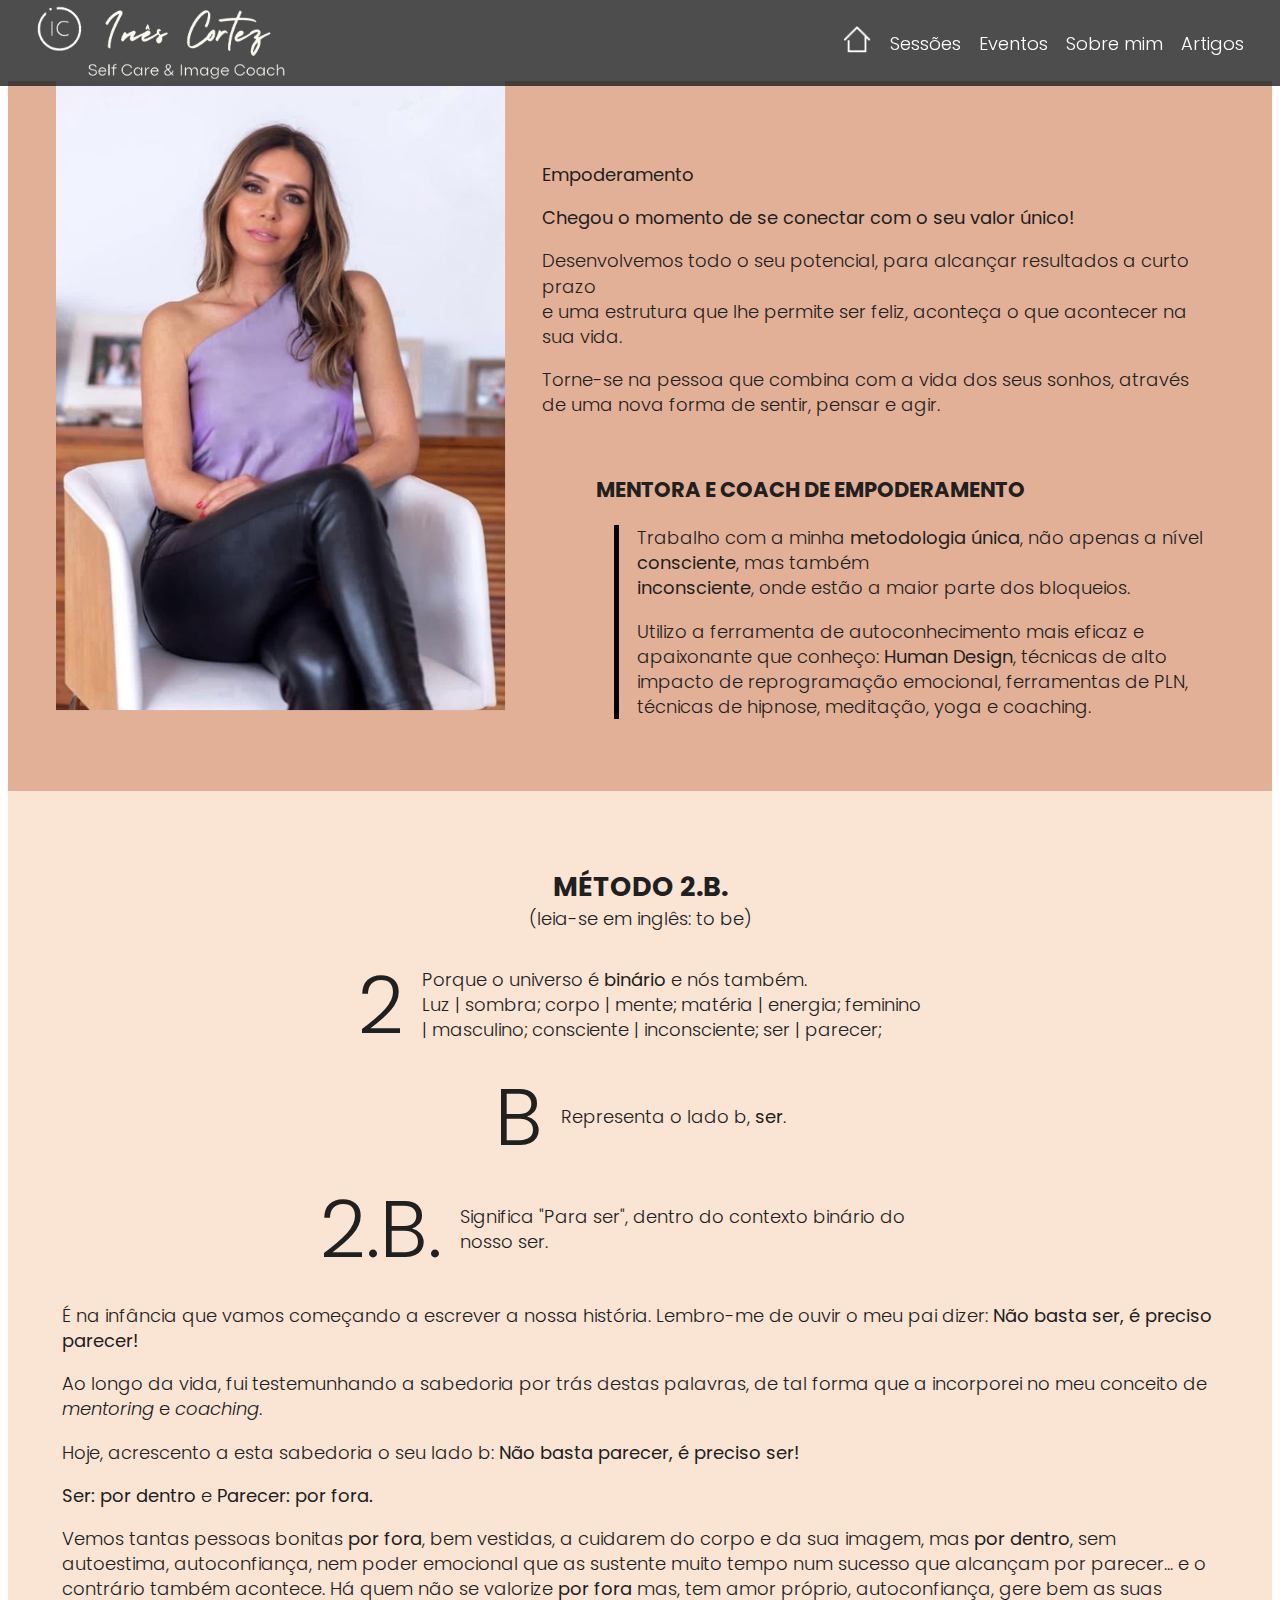
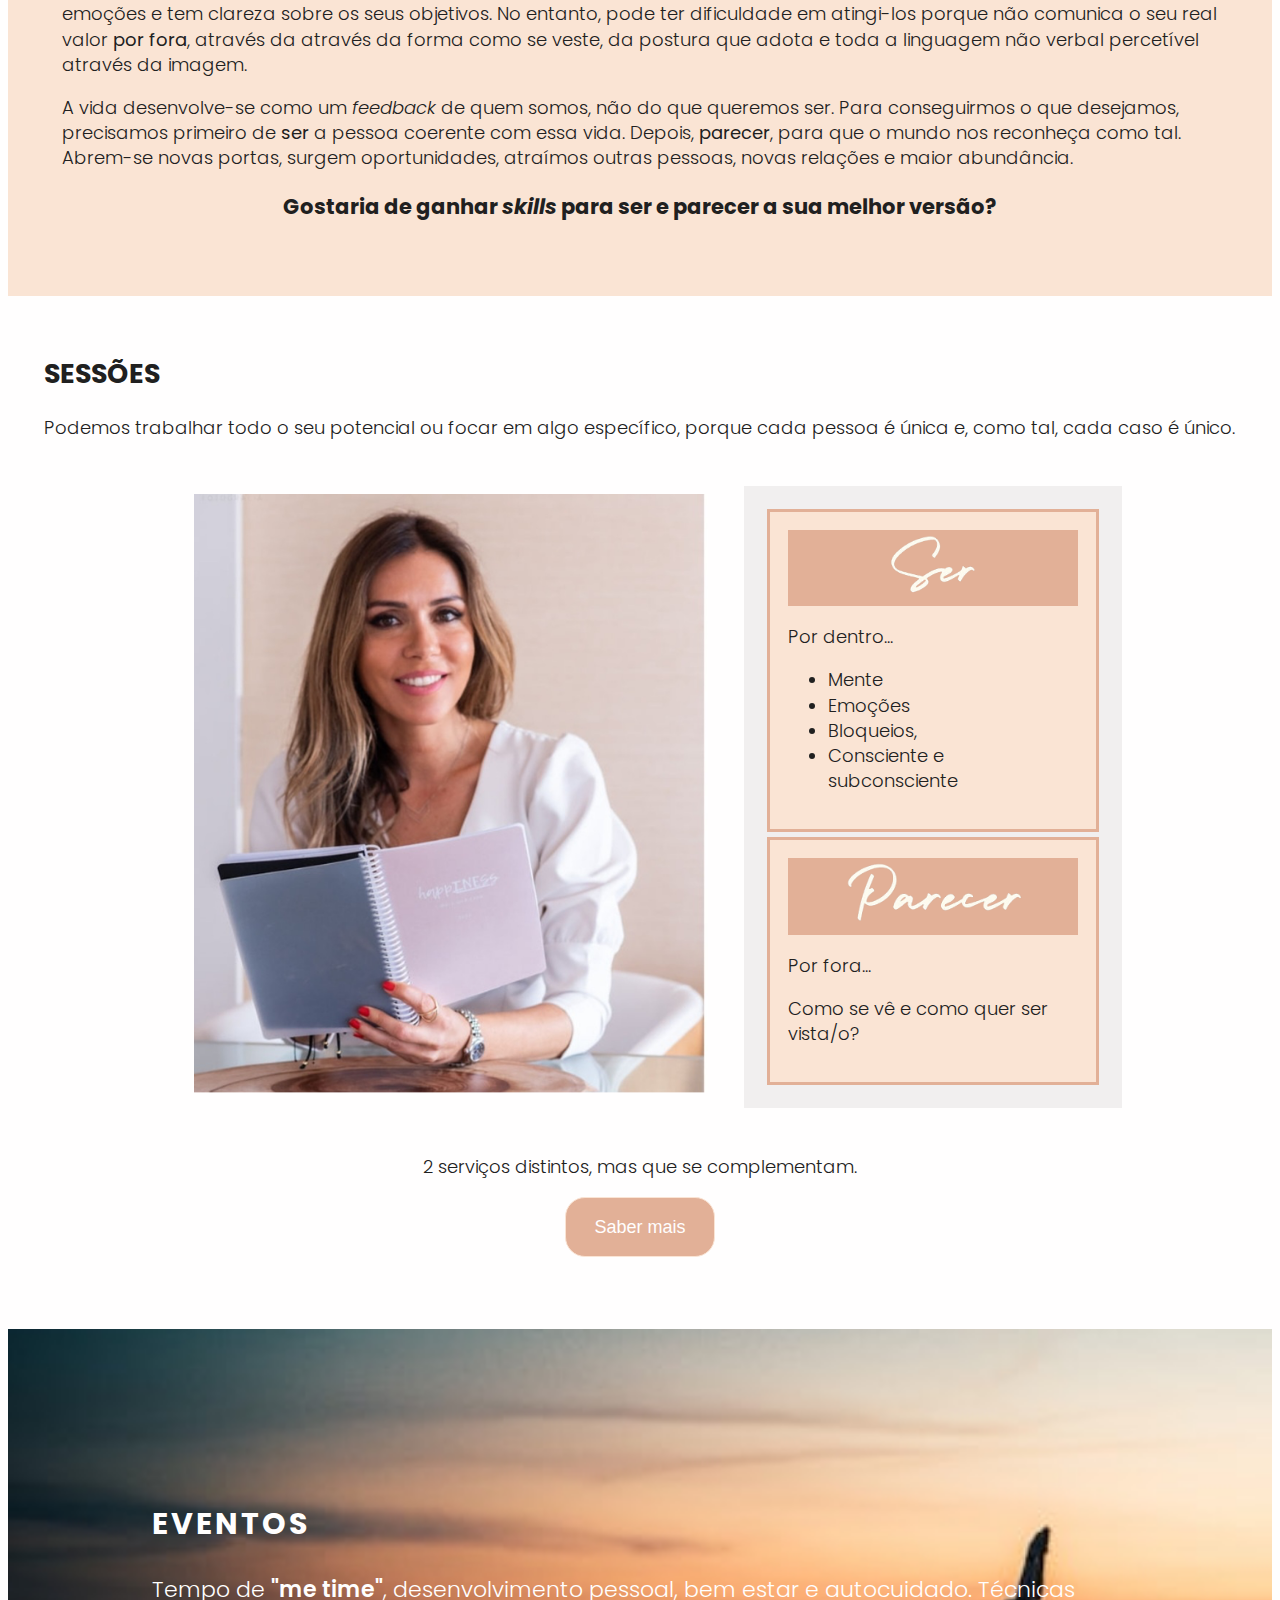
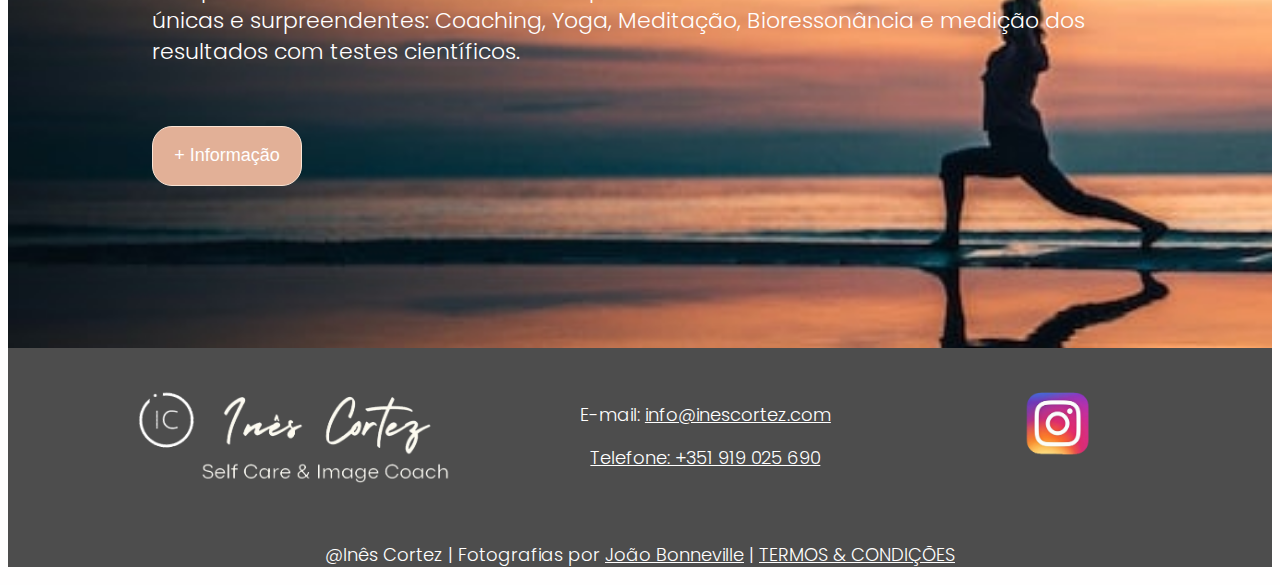
<file: index.html>
<!DOCTYPE html>
<html lang="pt">
<head>
    <meta charset="UTF-8">
    <meta http-equiv="X-UA-Compatible" content="IE=edge">
    <meta name="viewport" content="width=device-width, initial-scale=1.0">
    <title>Ines Cortez</title>
    <link rel="preconnect" href="https://fonts.googleapis.com">
<link rel="preconnect" href="https://fonts.gstatic.com" crossorigin>
<link href="https://fonts.googleapis.com/css2?family=Poppins:wght@100;300;500;700;900&display=swap" rel="stylesheet">
    <link type="text/css" rel="stylesheet" href="./styles.css">
    <link type="image/x-icon" rel="icon" href="./img/favicom.ico">
</head>
<body>
<!-- NAVBAR -->
<header>
    <div class="container-nav">
      <a href="./index.html"><img src="./img/logo.png"></a>
      <nav class="navbar">
        <ul>
            <a href="./index.html"><li><img src="./img/home-icon.png"></li></a>
            <a href="./sessoes.html"><li>Sessões</li></a>
            <a href="./eventos.html"><li>Eventos</li></a>
            <a href="./about.html"><li>Sobre mim</li></a>
            <a href="https://www.simplyflow.pt/author/ines-cortez/" target="_blank"><li class="artigos">Artigos</li></a>
        </ul>
      </nav>
    </div>
</header>
<!-- END NAVBAR-->

<!-- HERO -->
<div class="container-hero">
    <div class="heroimg">
      <img src="./img/homepageines.png">
    </div>
    <div class="textleft">
      <p class="inicio"><strong>Empoderamento</strong></p>
      <p class="inicio"><strong>Chegou o momento de se conectar com o seu valor único!</strong></p>
      <p class="inicio">Desenvolvemos todo o seu potencial, para alcançar resultados a curto prazo<br>e uma estrutura que lhe permite ser feliz, aconteça o que acontecer na sua vida.</p>
      <p class="inicio">Torne-se na pessoa que combina com a vida dos seus sonhos, através de uma nova forma de sentir, pensar e agir.</p>
      <h3 class="question">MENTORA E COACH DE EMPODERAMENTO</h3>
      <div class="resposta">
      <p>Trabalho com a minha <strong>metodologia única</strong>, não apenas a nível <strong>consciente</strong>, mas também<br><strong>inconsciente</strong>, onde estão a maior parte dos bloqueios.</p>
      <p>Utilizo a ferramenta de autoconhecimento mais eficaz e apaixonante que conheço: <strong>Human Design</strong>, técnicas de alto impacto de reprogramação emocional, ferramentas de PLN,<br>técnicas de hipnose, meditação, yoga e coaching.</p>
      </div>  
  </div>
</div>
<!-- END HERO -->

<!-- METODO -->
<div class="metodo">
  <h2>MÉTODO 2.B.</h2>
  <p class="nota">(leia-se em inglês: to be)</p>
  
  <div class="textright">
    <div class="metodo2b">
      <p class="start">2</p>
      <p class="formattext">Porque o universo é <strong>binário</strong> e nós também.<br>Luz | sombra; corpo | mente; matéria | energia; feminino | masculino; consciente | inconsciente; ser | parecer;</p>
    </div>
    <div class="metodo2b">
      <p class="start">B</p>
      <p class="formattext">Representa o lado b, <strong>ser</strong>.</p>
    </div>
    <div class="metodo2b">
      <p class="start">2.B.</p>
      <p class="formattext">Significa "Para ser", dentro do contexto binário do nosso ser.</p>
    </div>
  </div>
  
  <div class="desenvolvimento">
    <p>É na infância que vamos começando a escrever a nossa história. Lembro-me de ouvir o meu pai dizer: <strong>Não basta ser, é preciso parecer!</strong></p>
    <p>Ao longo da vida, fui testemunhando a sabedoria por trás destas palavras, de tal forma que a incorporei no meu conceito de <i>mentoring</i> e <i>coaching</i>.</p>
    <p>Hoje, acrescento a esta sabedoria o seu lado b: <strong>Não basta parecer, é preciso ser!</strong></p>
    <p><strong>Ser: por dentro</strong> e <strong>Parecer: por fora.</strong></p>
    <p>Vemos tantas pessoas bonitas <strong>por fora</strong>, bem vestidas, a cuidarem do corpo e da sua imagem, mas <strong>por dentro</strong>, sem autoestima, autoconfiança, nem poder emocional que as sustente muito tempo num sucesso que alcançam por parecer... e o contrário também acontece. Há quem não se valorize <strong>por fora</strong> mas, tem amor próprio, autoconfiança, gere bem as suas emoções e tem clareza sobre os seus objetivos. No entanto, pode ter dificuldade em atingi-los porque não comunica o seu real valor <strong>por fora</strong>, através da através da forma como se veste, da postura que adota e toda a linguagem não verbal percetível através da imagem.</p>
    <p>A vida desenvolve-se como um <i>feedback</i> de quem somos, não do que queremos ser. Para conseguirmos o que desejamos, precisamos primeiro de <strong>ser</strong> a pessoa coerente com essa vida. Depois, <strong>parecer</strong>, para que o mundo nos reconheça como tal. Abrem-se novas portas, surgem oportunidades, atraímos outras pessoas, novas relações e maior abundância.</p>
  </div>

<h3>Gostaria de ganhar <i>skills</i> para ser e parecer a sua melhor versão?</h3>
</div>
<!-- END METODO-->

<!-- SESSOES-->
<div class="sessoes2">
  <h2>Sessões</h2>
   <p>Podemos trabalhar todo o seu potencial ou focar em algo específico, porque cada pessoa é única e, como tal, cada caso é único.</p>
    <div class="serparecer">
      
      <div>
      <img class="metodoimg" src="./img/metodoimg.png">
      </div>
    
      <div class="backgroundpacks"> 

        <div class="packs">
          <div class="pack-top">
             <img src="./img/serwhite.png">
          </div>
          <p>Por dentro...</p>
          <ul>
              <li>Mente</li>
              <li>Emoções</li>
              <li>Bloqueios,</li>
              <li>Consciente e subconsciente</li>
          </ul>
        </div>
   
        <div class="packs pagsessoes">
          <div class="pack-top">
          <img src="./img/Parecerwhite.png">
          </div>
          <p>Por fora...</p>
          <p>Como se vê e como quer ser vista/o?</p>
        </div>

      </div>
  
    </div>
    <p class="cent">2 serviços distintos, mas que se complementam.</p>
    <p class="cent"><a href="./sessoes.html"><button class="btn">Saber mais</button></a></p>
</div>
<!-- END SESSOES-->

<!-- EVENTOS-->
<div class="eventos">
  <h3>Eventos</h3>
      <p>Tempo de <span>"me time"</span>, desenvolvimento pessoal, bem estar e autocuidado. Técnicas únicas e surpreendentes: Coaching, Yoga, Meditação, Bioressonância e medição dos resultados com testes científicos.</p>
      <a href="./eventos.html"><button class="btn">+ Informação</button></a>
</div>

<!-- END SERVIÇOSN-->


<!-- CONTACTOS -->
<div class="footer" id="contactos">
   <!--<div class="contacts">
    <h2>Contactos</h2>
    <p>Invista em si, merece viver o seu máximo potencial</p>
  </div> -->
  <div class="contactdetails">
  <img src="./img/logo.png">
  <div class="mail">
  <p>E-mail: <a href="mailto:info@inescortez.com">info@inescortez.com</a></p>
  <p><a href="tel:00351919025690">Telefone: +351 919 025 690</a></p>
  </div>
  <div  class="instalogo">
    <a href="https://www.instagram.com/cortez_ines/" target="_blank"><img src="./img/instagram-icon copy.png"></a>
  </div>
</div>
  <div class="credits">
      <p>@Inês Cortez | Fotografias por <a href="https://www.jbc.pt/" target="_blank">João Bonneville</a>  | <a href="./tandc.html">TERMOS & CONDIÇÕES</a></p>
  </div>
</div>
<!-- END CONTACTOS-->
<script type="text/javascript" src="./main.js"></script>

</body>
</html>
</file>
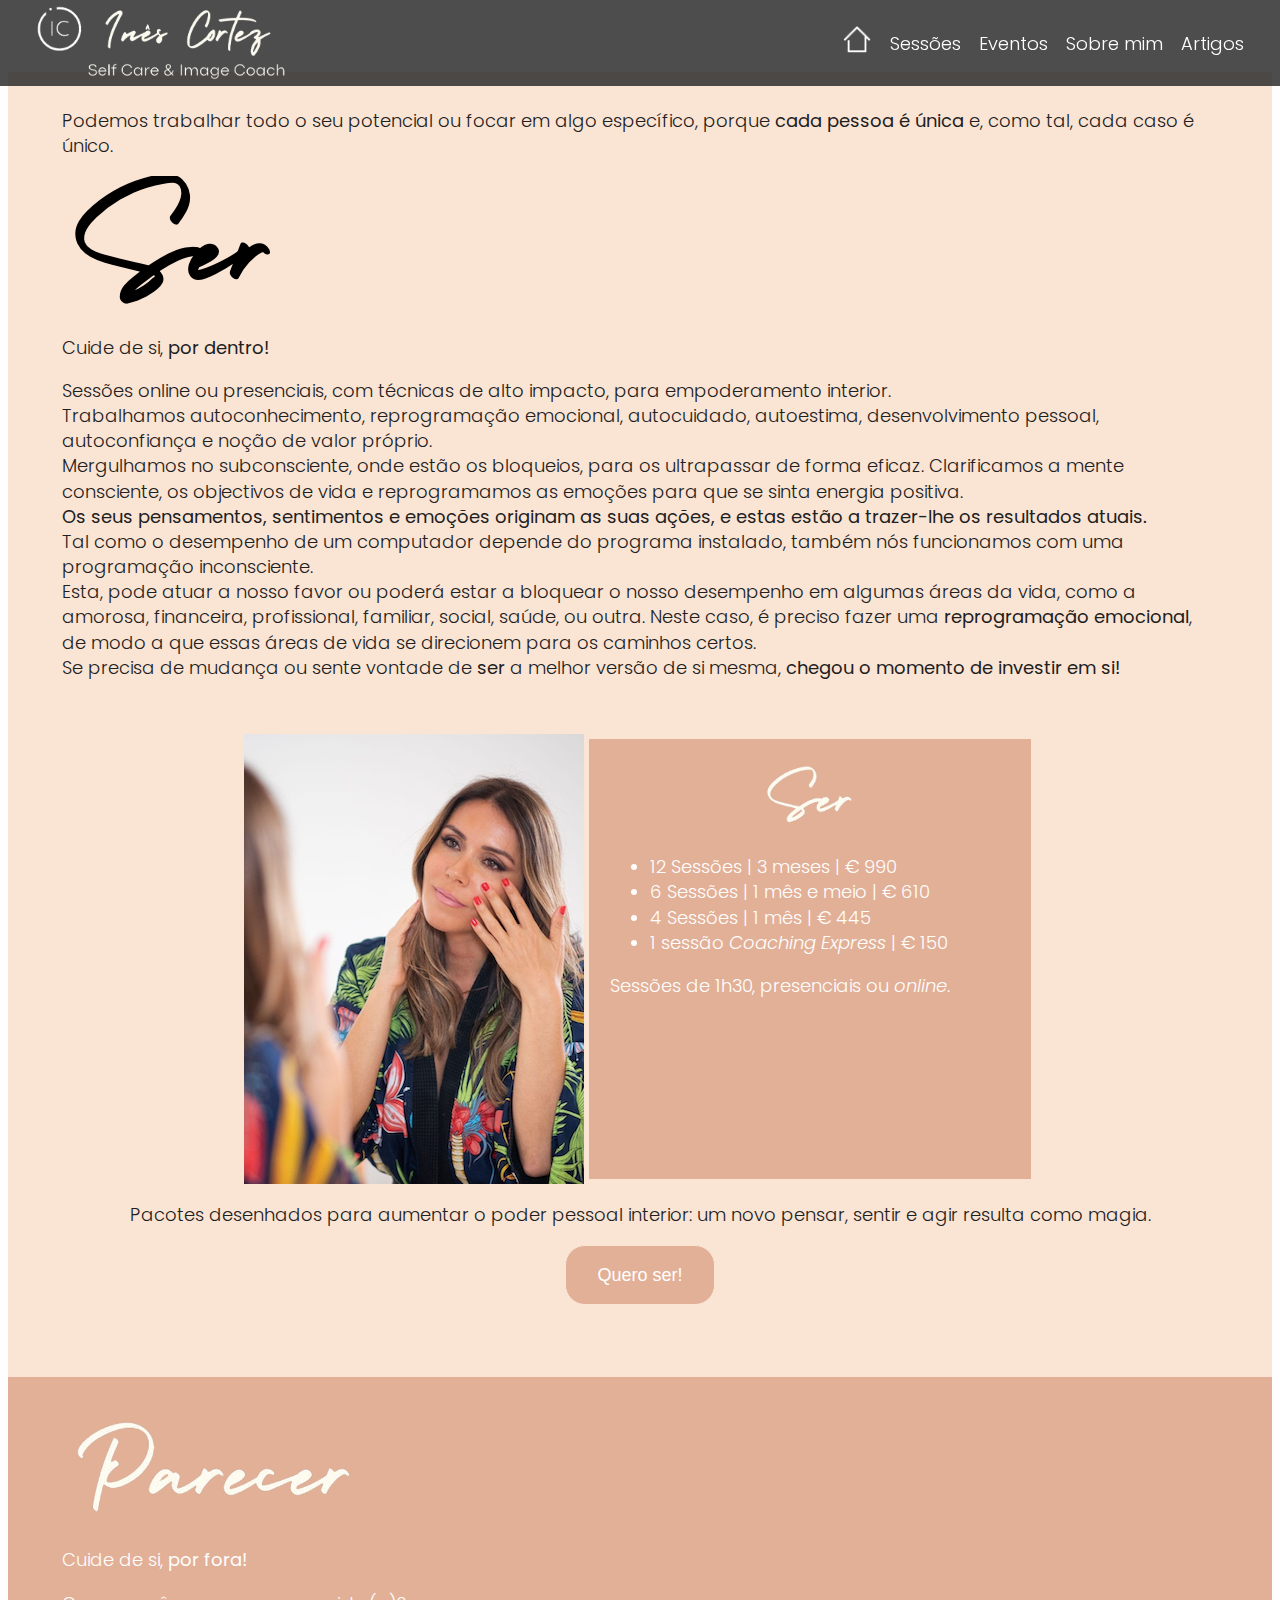
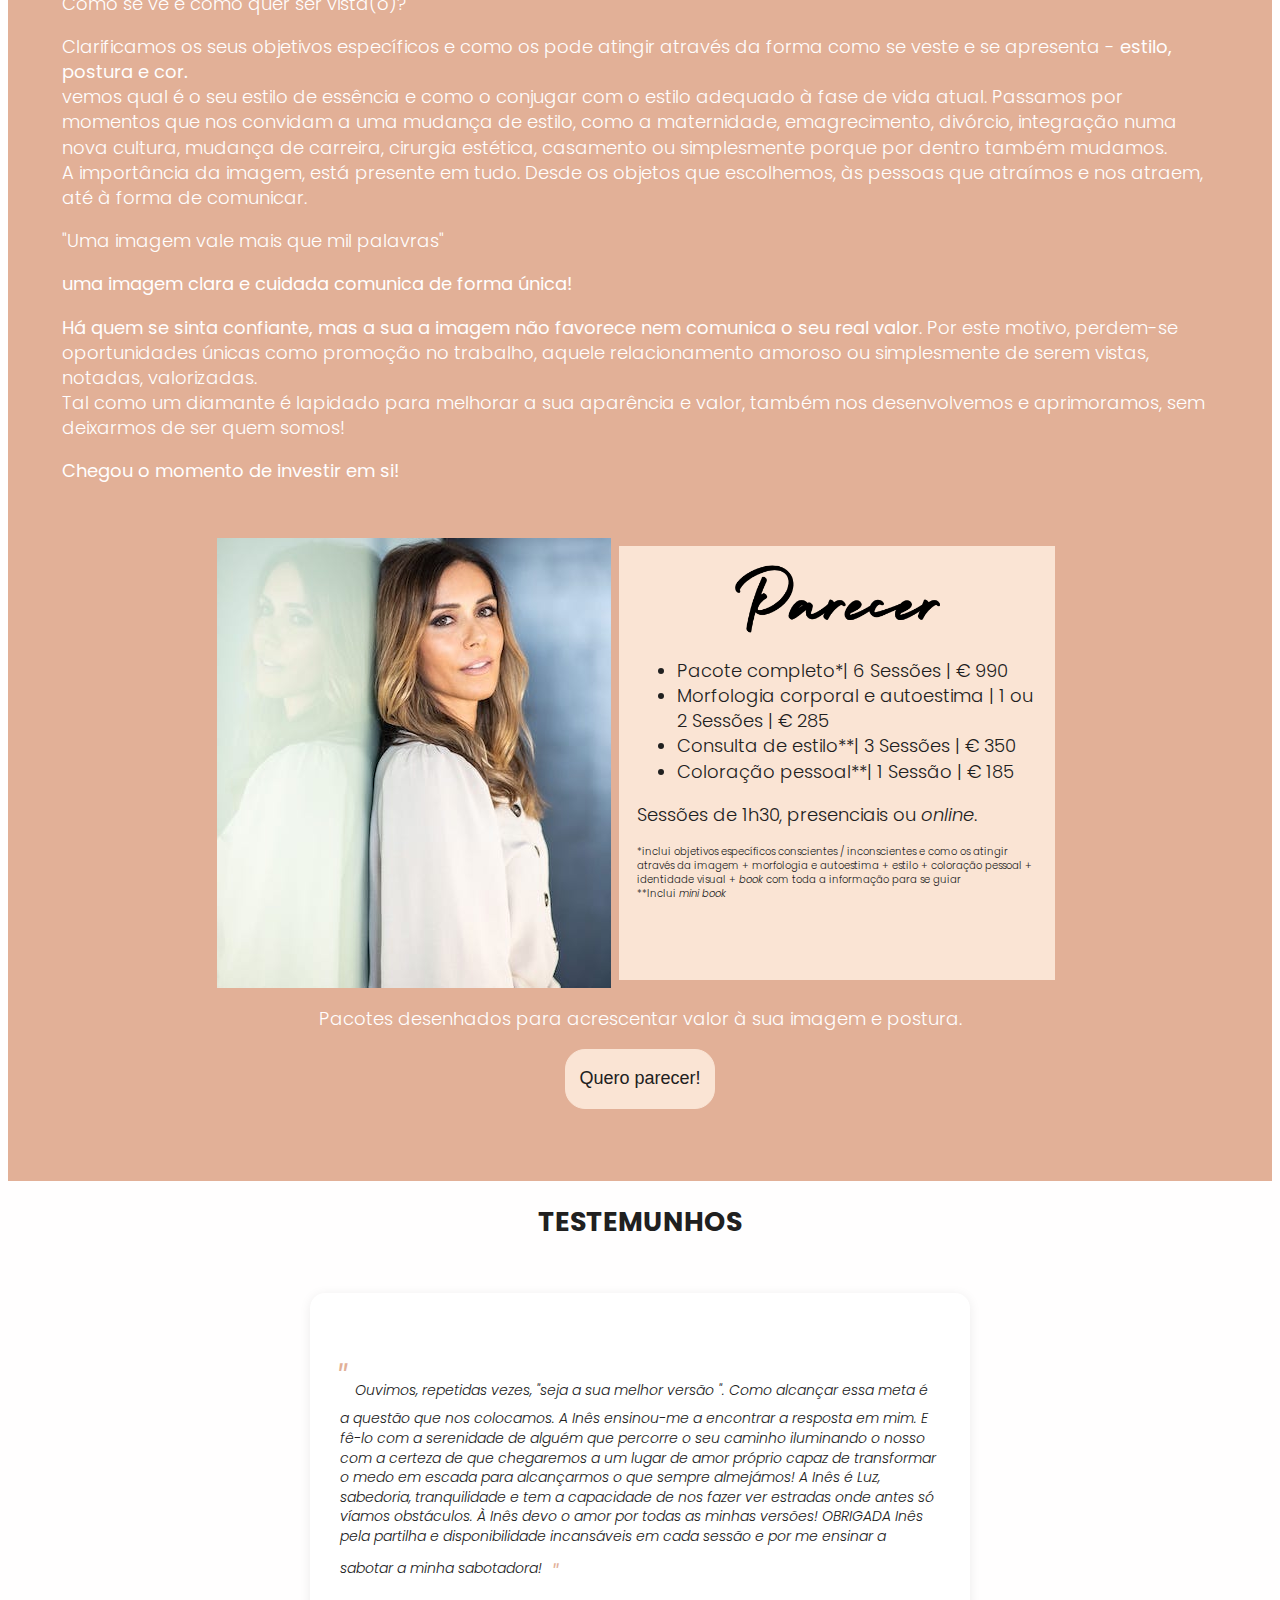
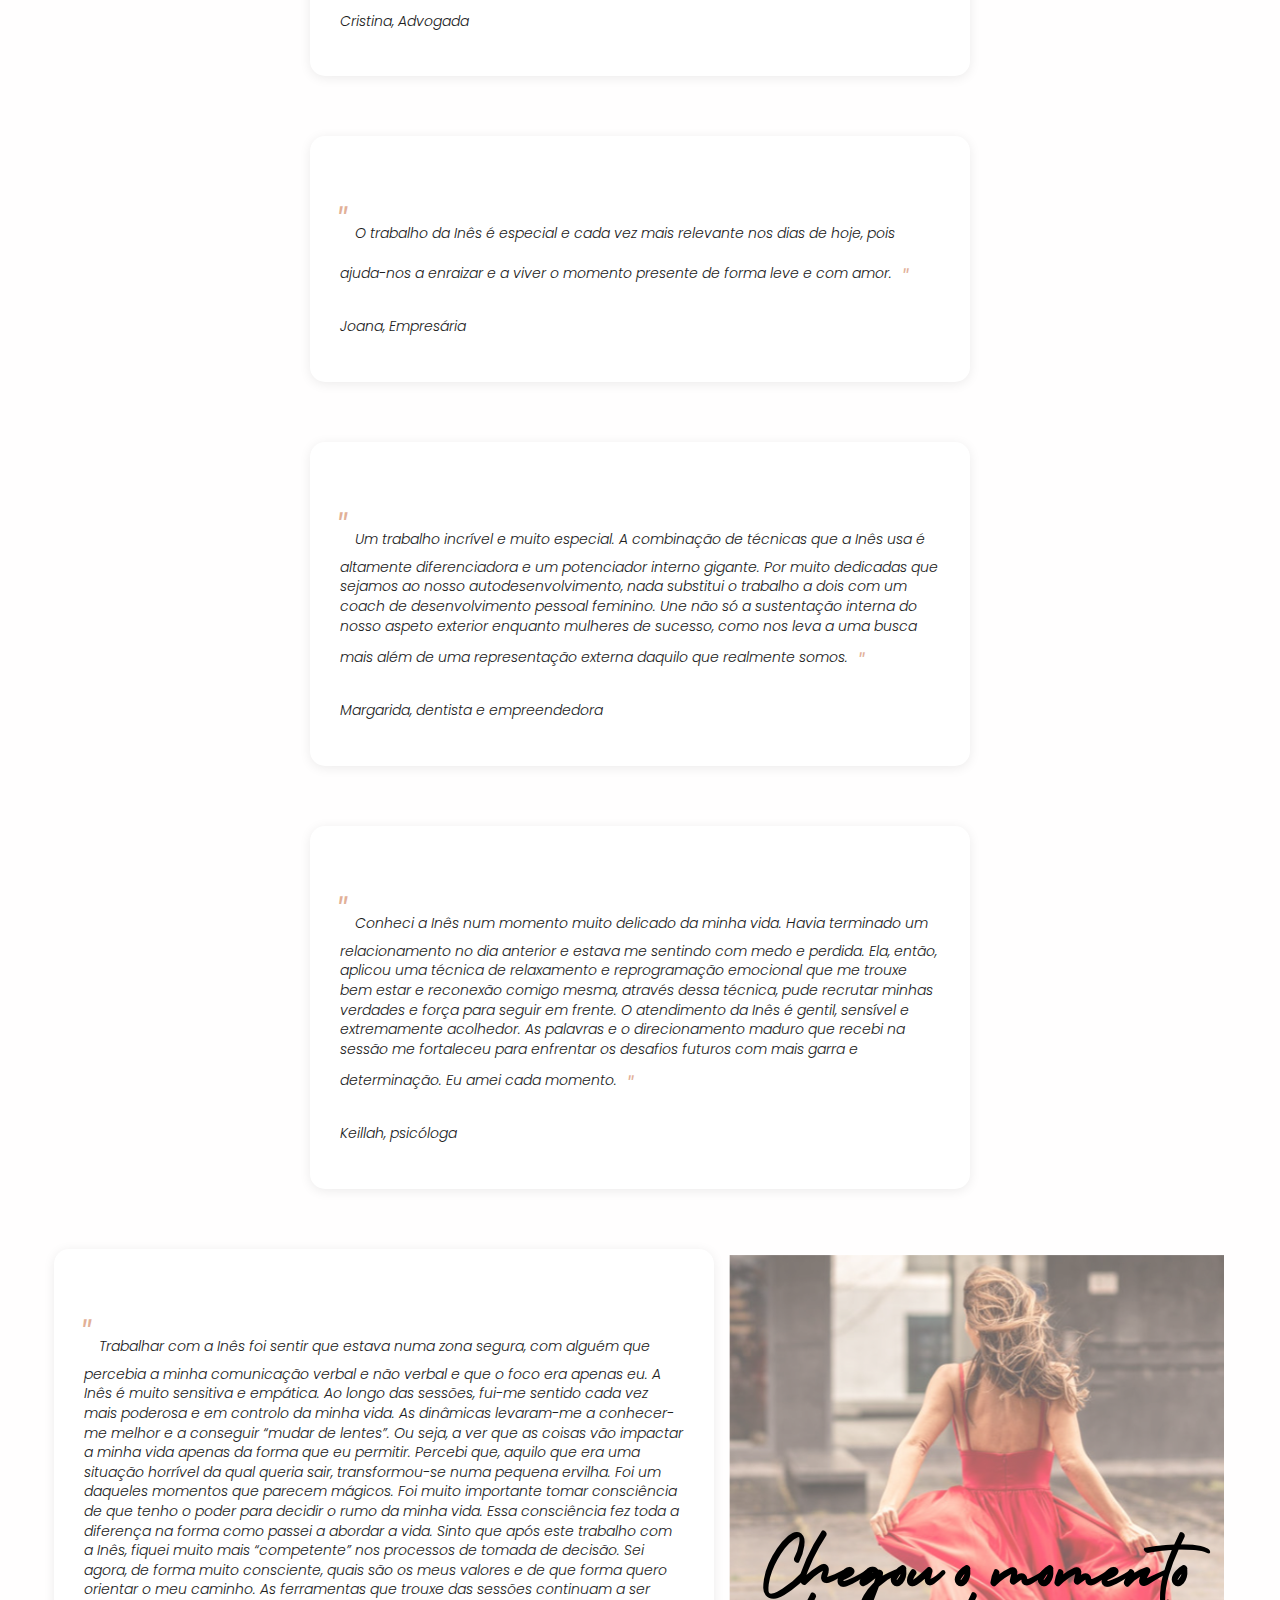
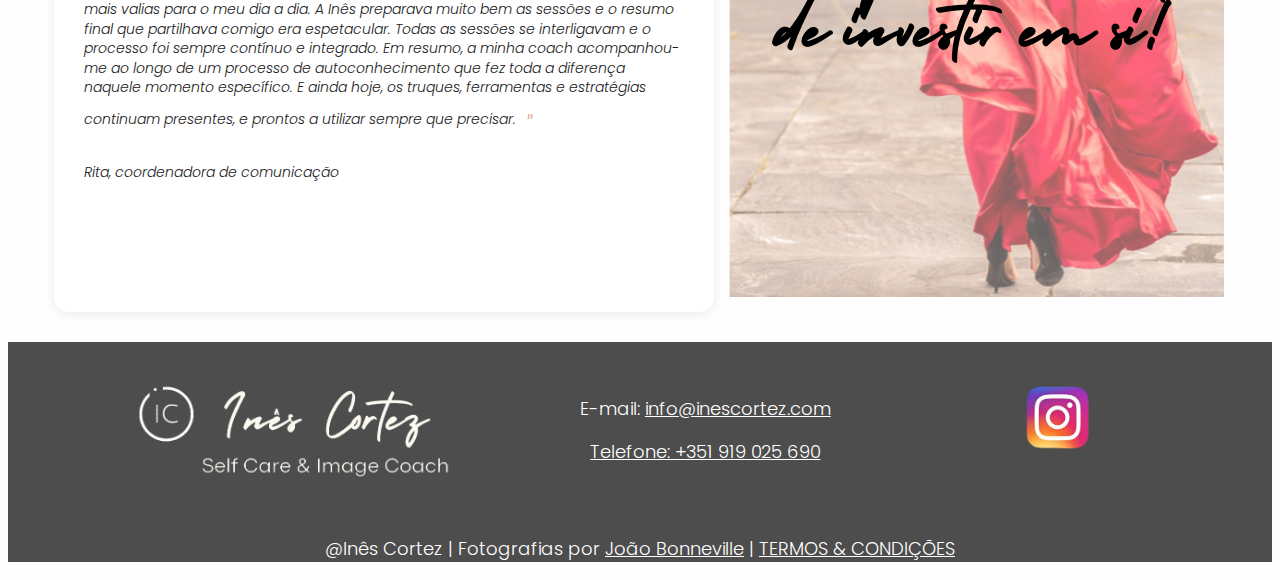
<file: sessoes.html>
<!DOCTYPE html>
<html lang="pt">
    <head>
        <meta charset="UTF-8">
        <meta http-equiv="X-UA-Compatible" content="IE=edge">
        <meta name="viewport" content="width=device-width, initial-scale=1.0">
        <title>Ines Cortez</title>
        <link rel="preconnect" href="https://fonts.googleapis.com">
    <link rel="preconnect" href="https://fonts.gstatic.com" crossorigin>
    <link href="https://fonts.googleapis.com/css2?family=Poppins:wght@100;300;500;700;900&display=swap" rel="stylesheet">
        <link type="text/css" rel="stylesheet" href="./styles.css">
        <link type="image/x-icon" rel="icon" href="./img/favicom.ico">
    </head>
<body>
<!-- NAVBAR -->
<header>
    <div class="container-nav">
        <a href="./index.html"><img src="./img/logo.png"></a>
        <nav class="navbar">
          <ul>
              <a href="./index.html"><li><img src="./img/home-icon.png"></li></a>
              <a href="./sessoes.html"><li>Sessões</li></a>
              <a href="./eventos.html"><li>Eventos</li></a>
              <a href="./about.html"><li>Sobre mim</li></a>
              <a href="https://www.simplyflow.pt/author/ines-cortez/" target="_blank"><li class="artigos">Artigos</li></a>
          </ul>
        </nav>
      </div>
</header>
<!-- END NAVBAR-->

<!-- SESSOES -->
<div class="sessoes">
    
    <div class="servicos1">
        <p>Podemos trabalhar todo o seu potencial ou focar em algo específico, porque <strong>cada pessoa é única</strong> e, como tal, cada caso é único.</p>
        <img src="./img/ser.png">
        <p>Cuide de si, <strong>por dentro!</strong></p>
        <p>Sessões online ou presenciais, com técnicas de alto impacto, para empoderamento interior.<br>
        Trabalhamos autoconhecimento, reprogramação emocional, autocuidado, autoestima, desenvolvimento pessoal, autoconfiança e noção de valor próprio.<br>
        Mergulhamos no subconsciente, onde estão os bloqueios, para os ultrapassar de forma eficaz. Clarificamos a mente consciente, os objectivos de vida e reprogramamos as emoções para que se sinta energia positiva.<br>
        <strong>Os seus pensamentos, sentimentos e emoções originam as suas ações, e estas estão a trazer-lhe os resultados atuais.</strong><br>
        Tal como o desempenho de um computador depende do programa instalado, também nós funcionamos com uma programação inconsciente.<br>
        Esta, pode atuar a nosso favor ou poderá estar a bloquear o nosso desempenho em algumas áreas da vida, como a amorosa, financeira, profissional, familiar, social, saúde, ou outra.
        Neste caso, é preciso fazer uma <strong>reprogramação emocional</strong>, de modo a que essas áreas de vida se direcionem para os caminhos certos.<br>
        Se precisa de mudança ou sente vontade de <strong>ser</strong> a melhor versão de si mesma, <strong>chegou o momento de investir em si!</strong></p>
      <div class="sereparecer">
        <img class="imgsessoes" src="./img/CropedPorDentro.png">
        <div class="packs inverso1">
          <div class="pack-top">
          <img src="./img/serwhite.png">
          </div>
          <ul>
          <li>12 Sessões | 3 meses | &#8364 990</li>
          <li> 6 Sessões | 1 mês e meio | &#8364 610</li>
          <li> 4 Sessões | 1 mês | &#8364 445</li>
          <li> 1 sessão <i>Coaching Express</i> | &#8364 150</li>
          </ul>
          <p>Sessões de 1h30, presenciais ou <i>online</i>.</p>
        </div>
      </div>
      <p class="cent">Pacotes desenhados para aumentar o poder pessoal interior: um novo pensar, sentir e agir resulta como magia.</p>
      <p class="cent"><a href="https://docs.google.com/forms/d/e/1FAIpQLSdaCbz8O3d6olaqrdlyPHbFYN--wUxsPe8CvMAfL2ZztLkAQw/viewform" target="_blank"><button class="btn">Quero ser!</button></a></p>
    </div>
    
    <div class="servicos2">
      <div class="textoparecer">
        <img src="./img/Parecerwhite.png">
        <p>Cuide de si, <strong>por fora!</strong></p>
        <p>Como se vê e como quer ser vista(o)?</p>
        <p>Clarificamos os seus objetivos específicos e como os pode atingir através da forma como se veste e se apresenta - <strong>estilo, postura e cor.</strong><br>
        vemos qual é o seu estilo de essência e como o conjugar com o estilo adequado à fase de vida atual. Passamos por momentos que nos convidam a uma mudança de estilo, como a maternidade, emagrecimento, divórcio, integração numa nova cultura, mudança de carreira, cirurgia estética, casamento ou simplesmente porque por dentro também mudamos.<br>
        A importância da imagem, está presente em tudo. Desde os objetos que escolhemos, às pessoas que atraímos e nos atraem, até à forma de comunicar.</p>
        <p>"Uma imagem vale mais que mil palavras"</p>
        <p><strong>uma imagem clara e cuidada comunica de forma única!</strong></p>
        <p><strong>Há quem se sinta confiante, mas a sua a imagem não favorece nem comunica o seu real valor</strong>. Por este motivo, perdem-se oportunidades únicas como promoção no trabalho, aquele relacionamento amoroso ou simplesmente de serem vistas, notadas, valorizadas.<br>
        Tal como um diamante é lapidado para melhorar a sua aparência e valor, também nos desenvolvemos e aprimoramos, sem deixarmos de ser quem somos!</p>
        <p><strong>Chegou o momento de investir em si!</strong></p>
      </div>
      <div class="sereparecer">
        <img class="imgsessoes" src="./img/Porforaboa.jpeg">
        <div class="packs inverso2">
            <div class="pack-top oposite2">
             <img src="./img/Parecer.png">
            </div>
         <div class="preco">
            <ul>
              <li>Pacote completo*| 6 Sessões | &#8364 990</li>
              <li>Morfologia corporal e autoestima |  1 ou 2 Sessões | &#8364 285</li>
              <li>Consulta de estilo**| 3 Sessões | &#8364 350</li>
              <li>Coloração pessoal**| 1 Sessão | &#8364 185</li>
            </ul>
            <p class="tempo">Sessões de 1h30, presenciais ou <i>online</i>.</p>
            <p class="pacotecompleto">*inclui objetivos específicos conscientes / inconscientes e como os atingir através da imagem + morfologia e autoestima + estilo + coloração pessoal + identidade visual + <i>book</i> com toda a informação para se guiar<br>**Inclui <i>mini book</i></p>
         </div>
        </div>
      </div>
      <p class="cent">Pacotes desenhados para acrescentar valor à sua imagem e postura.</p>
      <p class="cent"><a href="https://docs.google.com/forms/d/e/1FAIpQLSdaCbz8O3d6olaqrdlyPHbFYN--wUxsPe8CvMAfL2ZztLkAQw/viewform" target="_blank"><button class="btn otherbtn">Quero parecer!</button></a></p>
    </div>

</div> 

<!-- TESTEMUNHOS-->

<section class="testemunhosessoes">
    <div class="section-title">
      <h2>TESTEMUNHOS</h2>
    </div>

  <div class="wrapper">
               
          <div class="slide">
              <p>
                <i class="quote-icon-left">"</i>
                Ouvimos, repetidas vezes, "seja a sua melhor versão ". Como alcançar essa meta é a questão que nos colocamos. A Inês ensinou-me a encontrar a resposta em mim. E fê-lo com a serenidade de alguém que percorre o seu caminho iluminando o nosso com a certeza de que chegaremos a um lugar de amor próprio capaz de transformar o medo em escada para alcançarmos o que sempre almejámos! A Inês é Luz, sabedoria,  tranquilidade e tem a capacidade de nos fazer ver estradas onde antes só víamos obstáculos. À Inês devo o amor por todas as minhas versões! OBRIGADA Inês pela partilha e disponibilidade incansáveis em cada sessão e  por me ensinar a sabotar a minha sabotadora!
                <i class="quote-icon-right">"</i>
              </p>
              <p>Cristina, Advogada</p>
          </div>
        

        <div class="slide">
          <p>
            <i class="quote-icon-left">"</i>
            O trabalho da Inês é especial e cada vez mais relevante nos dias de hoje, pois ajuda-nos a enraizar e a viver o momento presente de forma leve e com amor. 
            <i class="quote-icon-right">"</i>
          </p>
          <p>Joana, Empresária</p>
        </div>
     

      <div class="slide">
        <p>
          <i class="quote-icon-left">"</i>
          Um trabalho incrível e muito especial.
A combinação de técnicas que a Inês usa é altamente diferenciadora e um potenciador interno gigante. Por muito dedicadas que sejamos ao nosso autodesenvolvimento, nada substitui o trabalho a dois com um coach de desenvolvimento pessoal feminino. Une não só a sustentação interna do nosso aspeto exterior enquanto mulheres de sucesso, como nos leva a uma busca mais além de uma representação externa daquilo que realmente somos.
          <i class="quote-icon-right">"</i>
        </p>
        <p>Margarida, dentista e empreendedora</p>
      </div>   

      <div class="slide">
        <p>
          <i class="quote-icon-left">"</i>
          Conheci a Inês num momento muito delicado da minha vida. Havia terminado um relacionamento no dia anterior e estava me sentindo com medo e perdida. Ela, então, aplicou uma técnica de relaxamento e reprogramação emocional  que me trouxe bem estar e reconexão comigo mesma, através dessa técnica, pude recrutar minhas verdades e força para seguir em frente. O atendimento da Inês é gentil, sensível e extremamente acolhedor. As palavras e o direcionamento maduro que recebi na sessão me fortaleceu para enfrentar os desafios futuros com mais garra e determinação. Eu amei cada momento.
          <i class="quote-icon-right">"</i>
        </p>
        <p>Keillah, psicóloga</p>
      </div>
   
    <div class="slide">
      <p>
        <i class="quote-icon-left">"</i>
        Trabalhar com a Inês foi sentir que estava numa zona segura, com alguém que percebia a minha comunicação verbal e não verbal e que o foco era apenas eu. A Inês é muito sensitiva e empática.
Ao longo das sessões, fui-me sentido cada vez mais poderosa e em controlo da minha vida.
As dinâmicas levaram-me a conhecer-me melhor e a conseguir “mudar de lentes”. Ou seja, a ver que as coisas vão impactar a minha vida apenas da forma que eu permitir. 

Percebi que, aquilo que era uma situação horrível da qual queria sair, transformou-se numa pequena ervilha. Foi um daqueles momentos que parecem mágicos.
Foi muito importante tomar consciência de que tenho o poder para decidir o rumo da minha vida. Essa consciência fez toda a diferença na forma como passei a abordar a vida.

Sinto que após este trabalho com a Inês, fiquei muito mais “competente” nos processos de tomada de decisão. Sei agora, de forma muito consciente, quais são os meus valores e de que forma quero orientar o meu caminho.


As ferramentas que trouxe das sessões continuam a ser mais valias para o meu dia a dia.
A Inês preparava muito bem as sessões e o resumo final que partilhava comigo era espetacular. Todas as sessões se interligavam e o processo foi sempre contínuo e integrado. 
Em resumo, a minha coach acompanhou-me ao longo de um processo de autoconhecimento que fez toda a diferença naquele momento específico. E ainda hoje, os truques, ferramentas e estratégias continuam presentes, e prontos a utilizar sempre que precisar.
        <i class="quote-icon-right">"</i>
      </p>
      <p>Rita, coordenadora de comunicação</p>
    </div>
 
    <div class="maisinfo">
      <img src="./img/invistaemsi.png">
   </div>

</div>

</section>

 <!-- END MISSION-->
 

<!-- CONTACTOS -->
<div class="footer" id="contactos">
    <!--<div class="contacts">
     <h2>Contactos</h2>
     <p>Invista em si, merece viver o seu máximo potencial</p>
   </div> -->
   <div class="contactdetails">
   <img src="./img/logo.png">
   <div class="mail">
   <p>E-mail: <a href="mailto:info@inescortez.com">info@inescortez.com</a></p>
   <p><a href="tel:00351919025690">Telefone: +351 919 025 690</a></p>
   </div>
   <div  class="instalogo">
     <a href="https://www.instagram.com/cortez_ines/" target="_blank"><img src="./img/instagram-icon copy.png"></a>
   </div>
 </div>
   <div class="credits">
       <p>@Inês Cortez | Fotografias por <a href="https://www.jbc.pt/" target="_blank">João Bonneville</a> | <a href="./tandc.html">TERMOS & CONDIÇÕES</a></p>
   </div>
 </div>
 <!-- END CONTACTOS-->
 <script type="text/javascript" src="./main.js"></script>
 
 </body>
 </html>
</file>
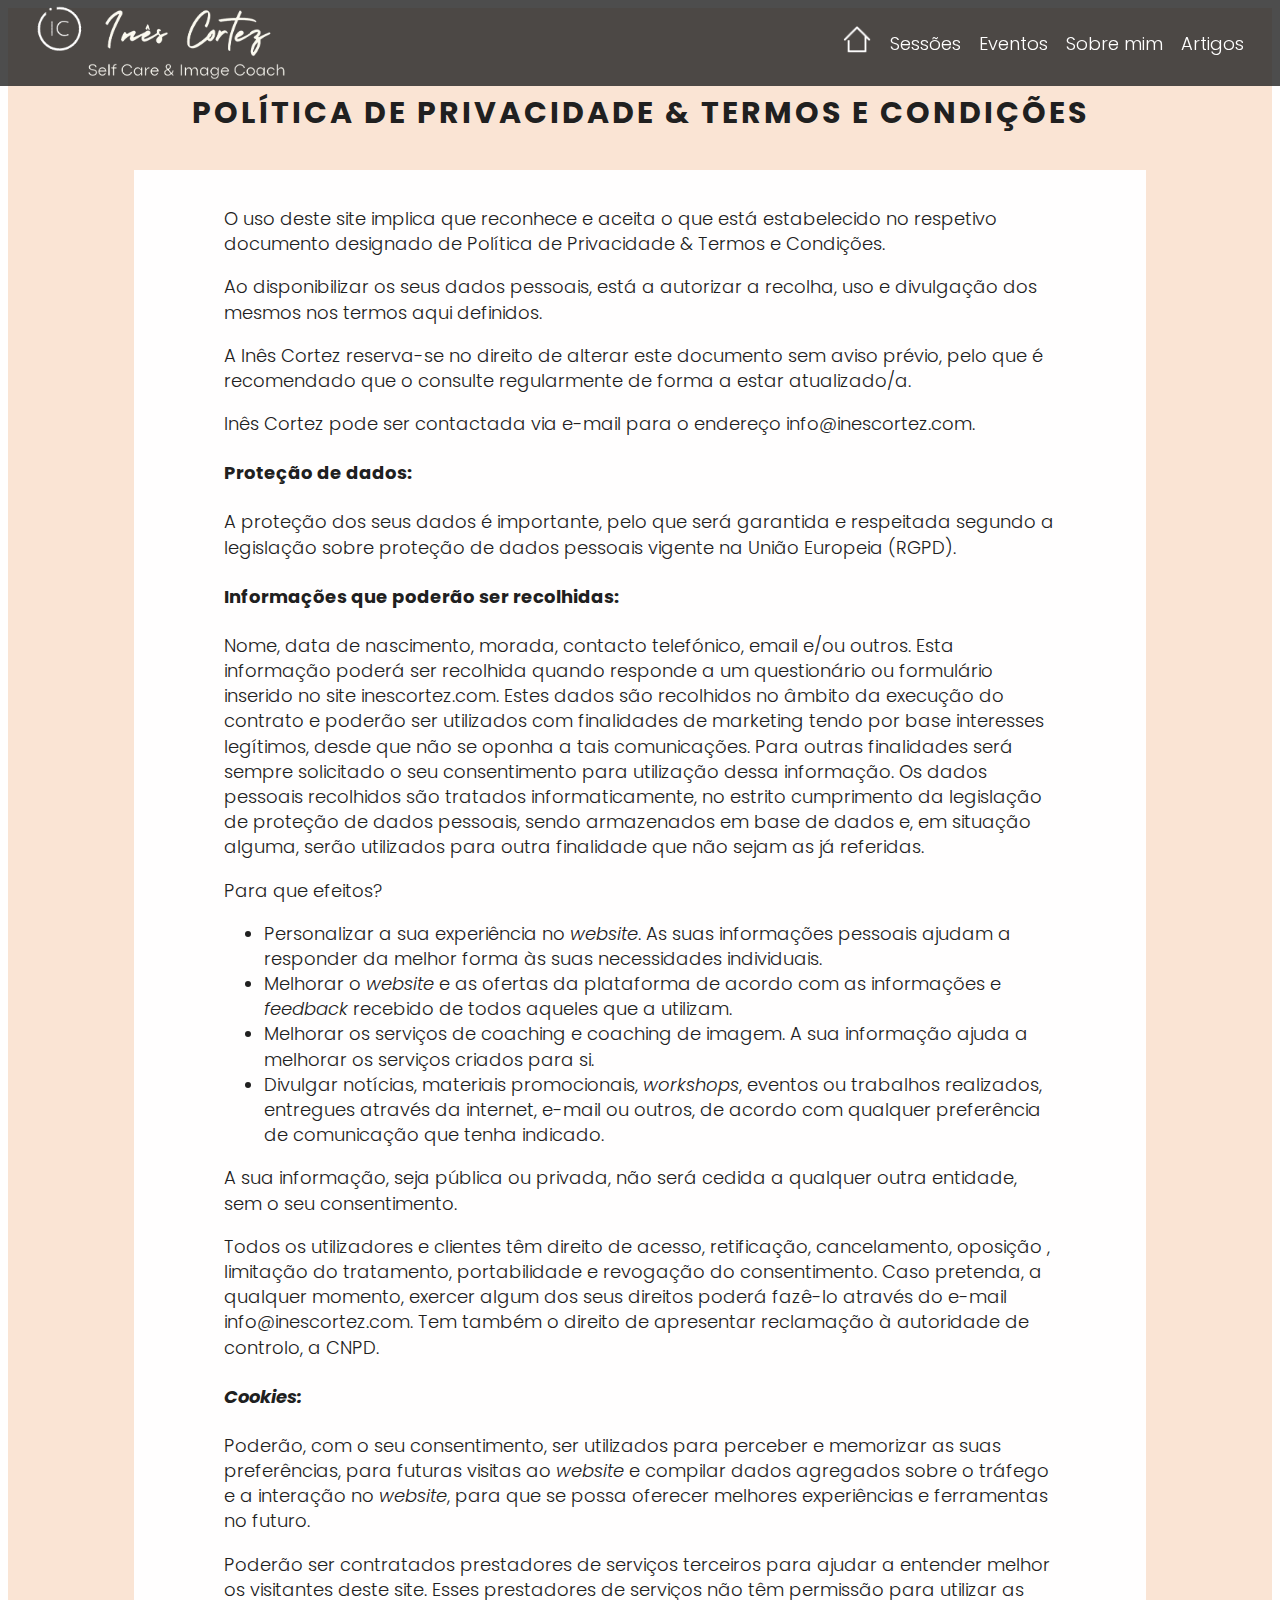
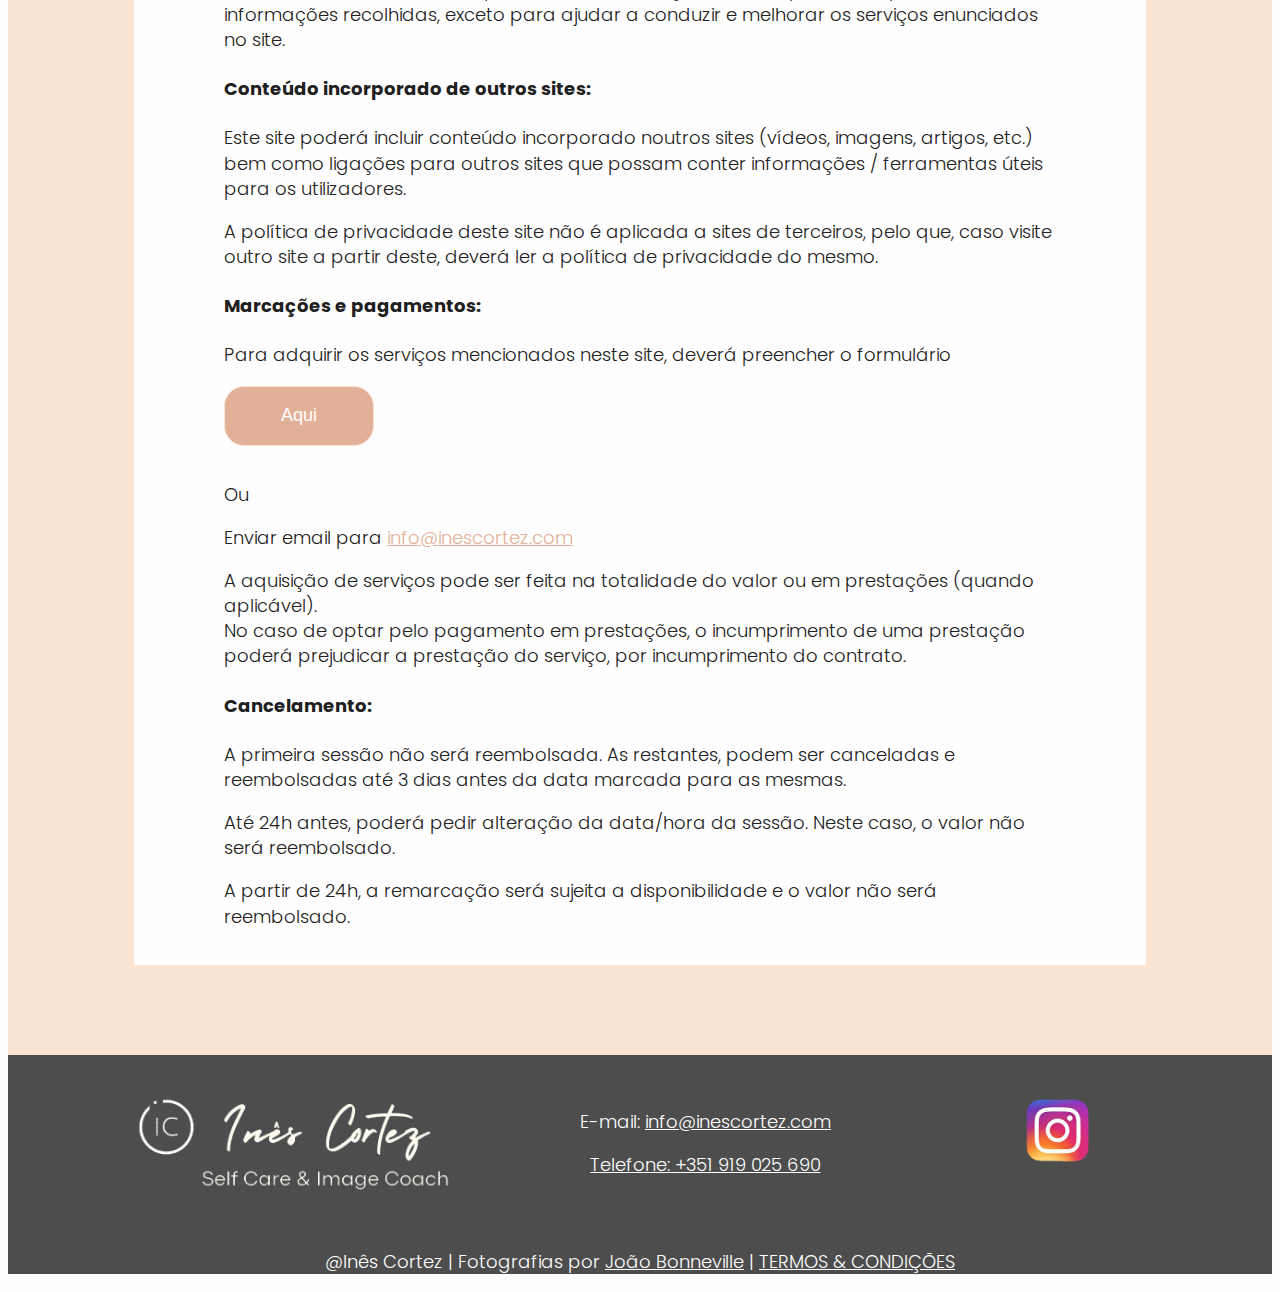
<file: tandc.html>
<!DOCTYPE html>
<html lang="pt">
<head>
  <meta charset="UTF-8">
  <meta http-equiv="X-UA-Compatible" content="IE=edge">
  <meta name="viewport" content="width=device-width, initial-scale=1.0">
  <title>Ines Cortez</title>
  <link rel="preconnect" href="https://fonts.googleapis.com">
<link rel="preconnect" href="https://fonts.gstatic.com" crossorigin>
<link href="https://fonts.googleapis.com/css2?family=Poppins:wght@100;300;500;700;900&display=swap" rel="stylesheet">
  <link type="text/css" rel="stylesheet" href="./styles.css">
    <link type="image/x-icon" rel="icon" href="./img/favicom.ico">
</head>
<body>
<!-- NAVBAR -->
<header>
  <div class="container-nav">
    <a href="./index.html"><img src="./img/logo.png"></a>
    <nav class="navbar">
      <ul>
          <a href="./index.html"><li><img src="./img/home-icon.png"></li></a>
          <a href="./sessoes.html"><li>Sessões</li></a>
          <a href="./eventos.html"><li>Eventos</li></a>
          <a href="./about.html"><li>Sobre mim</li></a>
          <a href="https://www.simplyflow.pt/author/ines-cortez/" target="_blank"><li class="artigos">Artigos</li></a>
      </ul>
    </nav>
  </div>
</header>
<!-- END NAVBAR-->

<!-- Main -->
<div class="pagtandc">
    <h3>Política de Privacidade & Termos e Condições</h3>

<!--PROTECÇAO DE DADOS & OTHERS-->
<div class="tec">
  <p>O uso deste site implica que reconhece e aceita o que está estabelecido no respetivo documento designado de Política de Privacidade & Termos e Condições.</p>
  <p>Ao disponibilizar os seus dados pessoais, está a autorizar a recolha, uso e divulgação dos mesmos nos termos aqui definidos.</p>
  <p>A Inês Cortez reserva-se no direito de alterar este documento sem aviso prévio, pelo que é recomendado que o consulte regularmente de forma a estar atualizado/a.</p>
  <p>Inês Cortez pode ser contactada via e-mail para o endereço info@inescortez.com.</p>
  
  <h4>Proteção de dados:</h4>
  <p>A proteção dos seus dados é importante, pelo que será garantida e respeitada segundo a legislação sobre proteção de dados pessoais vigente na União Europeia (RGPD).</p>

  <h4>Informações que poderão ser recolhidas:</h4>
  <p>Nome, data de nascimento, morada, contacto telefónico, email e/ou outros. Esta informação poderá ser recolhida quando responde a um questionário ou formulário inserido no site inescortez.com. Estes dados são recolhidos no âmbito da execução do contrato e poderão ser utilizados com finalidades de marketing tendo por base interesses legítimos, desde que não se oponha a tais comunicações. Para outras finalidades será sempre solicitado o seu consentimento para utilização dessa informação. Os dados pessoais recolhidos são tratados informaticamente, no estrito cumprimento da legislação de proteção de dados pessoais, sendo armazenados em base de dados e, em situação alguma, serão utilizados para outra finalidade que não sejam as já referidas.</p>
  <p>Para que efeitos?</p>
  <ul>
    <li>Personalizar a sua experiência no <i>website</i>. As suas informações pessoais ajudam a responder da melhor forma às suas necessidades individuais.</li>
    <li>Melhorar o <i>website</i> e as ofertas da plataforma de acordo com as informações e <i>feedback</i> recebido de todos aqueles que a utilizam.</li>
    <li>Melhorar os serviços de coaching e coaching de imagem. A sua informação ajuda a melhorar os serviços criados para si.</li>
    <li>Divulgar notícias, materiais promocionais, <i>workshops</i>, eventos ou trabalhos realizados, entregues através da internet, e-mail ou outros, de acordo com qualquer preferência de comunicação que tenha indicado.</li>
  </ul>
  <p>A sua informação, seja pública ou privada, não será cedida a qualquer outra entidade, sem o seu consentimento.</p>
  <p>Todos os utilizadores e clientes têm direito de acesso, retificação, cancelamento, oposição , limitação do tratamento, portabilidade e revogação do consentimento. Caso pretenda, a qualquer momento, exercer algum dos seus direitos poderá fazê-lo através do e-mail info@inescortez.com. Tem também o direito de apresentar reclamação à autoridade de controlo, a CNPD.</p>
  
  <h4><i>Cookies:</i></h4>
  <p>Poderão, com o seu consentimento, ser utilizados para perceber e memorizar as suas preferências, para futuras visitas ao <i>website</i> e compilar dados agregados sobre o tráfego e a interação no <i>website</i>, para que se possa oferecer melhores experiências e ferramentas no futuro.</p>
  <p>Poderão ser contratados prestadores de serviços terceiros para ajudar a entender melhor os visitantes deste site. Esses prestadores de serviços não têm permissão para utilizar as informações recolhidas, exceto para ajudar a conduzir e melhorar os serviços enunciados no site.</p>
  
  <h4>Conteúdo incorporado de outros sites:</h4>
  <p>Este site poderá incluir conteúdo incorporado noutros sites (vídeos, imagens, artigos, etc.) bem como ligações para outros sites que possam conter informações / ferramentas úteis para os utilizadores.</p>
  <p>A política de privacidade deste site não é aplicada a sites de terceiros, pelo que, caso visite outro site a partir deste, deverá ler a política de privacidade do mesmo.</p>

  <h4>Marcações e pagamentos:</h4>
  <p>Para adquirir os serviços mencionados neste site, deverá preencher o formulário
  <p><a href="https://docs.google.com/forms/d/e/1FAIpQLSdaCbz8O3d6olaqrdlyPHbFYN--wUxsPe8CvMAfL2ZztLkAQw/viewform" target="_blank"><button class="btn">Aqui</button></a></p>
  <p>Ou</p>
  <p>Enviar email para <a href="mailto:info@inescortez.com">info@inescortez.com</a></p>
  <p>A aquisição de serviços pode ser feita na totalidade do valor ou em prestações (quando aplicável).<br>No caso de optar pelo pagamento em prestações, o incumprimento de uma prestação poderá prejudicar a prestação do serviço, por incumprimento do contrato.</p>
   
  <h4>Cancelamento:</h4>
  <p>A primeira sessão não será reembolsada. As restantes, podem ser canceladas e reembolsadas até 3 dias antes da data marcada para as mesmas.</p>
  <p>Até 24h antes, poderá pedir alteração da data/hora da sessão. Neste caso, o valor não será reembolsado.</p>
  <p>A partir de 24h, a remarcação será sujeita a disponibilidade e o valor não será reembolsado.</p>
</div>

</div>

<!-- CONTACTOS -->
<div class="footer" id="contactos">
  <!--<div class="contacts">
   <h2>Contactos</h2>
   <p>Invista em si, merece viver o seu máximo potencial</p>
 </div> -->
 <div class="contactdetails">
 <img src="./img/logo.png">
 <div class="mail">
 <p>E-mail: <a href="mailto:info@inescortez.com">info@inescortez.com</a></p>
 <p><a href="tel:00351919025690">Telefone: +351 919 025 690</a></p>
 </div>
 <div  class="instalogo">
   <a href="https://www.instagram.com/cortez_ines/" target="_blank"><img src="./img/instagram-icon copy.png"></a>
 </div>
</div>
 <div class="credits">
     <p>@Inês Cortez | Fotografias por <a href="https://www.jbc.pt/" target="_blank">João Bonneville</a>  | <a href="./tandc.html">TERMOS & CONDIÇÕES</a></p>
 </div>
</div>
<!-- END CONTACTOS-->
<script type="text/javascript" src="./main.js"></script>

</body>
</html>
</file>
<file: styles.css>
html {
    font-family: 'Poppins', sans-serif;
    font-size: 18px;
    font-weight: 300;
    line-height: 1.4;
    color: rgb(32,32,32);
    background-color: #fffefe;
}



.btn {
    color: #fffefe;
    border-radius: 20px;
    height: 60px;
    width: 150px;
    margin-bottom: 1rem;
    font-size: 18px;
    background-color: #e2B097; 
    border: 1px solid #fae4d4;

}

.btn:hover {
    background-color: #fae4d4;
    color: #202020;
    border: 1px solid #e2B097;
}

.otherbtn {
    color: #202020;
    background-color: #fae4d4;
}

.otherbtn:hover {
    background-color: #e2B097;
    color: #fffefe;
    border: 1px solid #fae4d4;
}


.bold {
    font-weight: 900;
}
/* ====== HEADER ===== */

.container-nav {
    display: flex;
    flex-wrap: wrap;
    justify-content: space-between;
    align-items: center;
    background-color: rgba(32,32,32,0.8);
    padding-right: 2rem;
    padding-left: 1rem;
    position: fixed;
    top: 0;
    right: 0;
    left: 0;
    z-index: 5;
}

header img {
    height: 80px;
}

.navbar a img {
    height: 30px;
}

.container-nav a {
    text-decoration: none;
    color: #fff;
    padding-left: 1rem;
} 

.navbar ul {
    display: flex;
    align-items: center;
    flex-wrap: nowrap;
    list-style: none;
}

/* ====== HERO ==== */

.container-hero {
   margin-top: 4.5rem;
   display: flex;
   flex-wrap: wrap;
   justify-content: center;
   background-color: #e2B097;
}

.heroimg img {
    width: 500px;
}

.textleft {
    padding-top: 6rem;
    padding-bottom: 3rem;
    padding-right: 1rem;
    max-width: 800px;
}

.inicio {
    font-size: 20px;
    padding-left: 3rem;
}

.question {
    padding-top: 2rem;
    padding-left: 6rem;
    font-weight: 700;
    text-transform: uppercase;
}

.resposta {
    margin-left: 8rem;
    padding-left: 1rem;
    border-left: 5px solid black;
}

/*===== METODO ===== */

.metodo {
    text-align: center;
    background-color: #fae4d4;
    padding: 3rem;
}

.metodo h2 {
    margin-bottom: 0;
}

.nota {
 margin-top: 0;
}

.metodo2b {
    display: flex;
    flex-wrap: wrap;
    justify-content: center;
    align-items: center;
}

.start {
    font-size: 80px;
    margin: 0;
}
.formattext {
    max-width: 500px;
    text-align: left;
    padding-left: 1rem;
}

.desenvolvimento {
    text-align: left;
}

/*===== SESSOES HOMEPAGE ==== */

.sessoes2 {
    padding: 2rem;
    background-color: #fffefe;
}

.sessoes2 h2 {
    text-transform: uppercase;
}

.backgroundpacks {
    background-color: rgb(241, 239, 239);
    padding: 1rem;
}

.esq {
    text-align: right;
}

.serparecer {
    display: flex;
    flex-wrap: wrap;
    justify-content: center;
    align-items: center;
}

.metodoimg {
    max-height: 600px;
    padding: 2rem;
}
.packs {
    background-color: #fae4d4;
    padding: 1rem;
    width: 290px;
    margin: 5px;
    text-align: left;
    border: 3px solid #e2B097;
}

.pack-top {
    text-align: center;
    background-color: #e2B097;
}

.pack-top img {
    height: 70px;
}

.textoparecer img {
    width: 300px;
}

/*==== TESTEMUNHOS =====*/

.section-title {
    text-align: center;
}

.wrapper {
    display: flex;
    flex-wrap: wrap;
    justify-content: center;
}

.slide {
  box-sizing: content-box;
  padding: 30px;
  margin: 30px 15px;
  width: 600px;
  box-shadow: 0px 2px 12px rgba(0, 0, 0, 0.08);
  position: relative;
  background: #fff;
  border-radius: 15px;
}

.quote-icon-left, .quote-icon-right {
  color: #e2B097;
}

.quote-icon-left {
  display: inline-block;
  left: -5px;
  position: relative;
  font-size: 40px;
}

.quote-icon-right {
  display: inline-block;
  right: -5px;
  position: relative;
  top: 10px;
  font-size: 25px;
}

.slide p {
  font-style: italic;
  margin: 30px auto 15px auto;
  font-size: 14px;
}
  
/* ==== EVENTOS HOMEPAGE==== */

.eventos {
    padding: 8rem;
    background-image: url(./img/eventosbackground.jpeg);
    background-size: cover;
    background-repeat: no-repeat;
    color: #fffefe;
}

.eventos p {
  font-size: 22px;
  padding-bottom: 2rem;
}

.eventos p span{
    font-weight: 600;
}


/* ====== CONTACTOS ===== */ 

.footer {
    color: #fff;
    background-color: rgba(32,32,32,0.8);
    padding-top: 2rem;
    text-align: center;
}

.credits {
    padding-top: 2rem;
}

.contacts h2 {
    margin-bottom: 0;
    margin-top: 0;
}
.contacts p {
   margin-top: 0;
   font-size: 20px;
}

.contactdetails {
    display: flex;
    flex-wrap: wrap;
    justify-content: space-evenly;
}

.contactdetails img {
    height: 100px;
}
.mail p {
    padding-right: 0.7rem;
}

.instalogo img {
    height: 80px;
}

.mail a {
    color: #fff;
}

.mail a:hover {
    color: #e2B097;
}

.credits p a {
  color: #fffefe;
}

/* ==== PAGINA SESSOES === */

.sessoes {
    margin-top: 4rem;
    background-color: #dad8d8;
}

.sereparecer {
    display: flex;
    flex-wrap: wrap;
    justify-content: center;
    padding-top: 2rem;
}

.cent {
    text-align: center;
}

.imgsessoes {
    max-height: 450px;
}

.servicos1 {
    padding-top: 1rem;
    background-color: #fae4d4;
    padding-left: 3rem;
    padding-right: 3rem;
    padding-bottom: 2rem;
}

.servicos2 {
    padding-top: 2rem;
    background-color: #e2B097;
    padding-left: 3rem;
    padding-right: 3rem;
    color: #fffefe;
    padding-bottom: 2rem;
}

.inverso1 {
    background-color: #e2B097;
    color: #fffefe;
    width: 400px;
}

.inverso2 {
    color: #202020;
    width: 400px;
}

.oposite2 {
    background-color: #fae4d4;
}

.maisinfo {
    padding-bottom: 2rem;
    padding-top: 2rem;
    text-align: center;
}

.pacotecompleto {
    font-size: 10px;
}
/* ===== PAGINA EVENTOS ==== */
.eventos h3, .pagtandc h3, .texto h3, .proximo h3, .titletestemunhos h3{
    font-size: 30px;
    font-weight: 700;
    text-transform: uppercase;
    letter-spacing: 3px;
}

.proximo {
    padding-top: 4rem;
    text-align: center;
    
}

.proximo img {
    width: 300px;
}

.passado {
  padding-top: 1rem;
  padding-bottom: 2rem;
  text-align: center;
  background-color: #dad8d8;
}

.passado h2 {
    text-transform: uppercase;
}

.containerpassado, .video {
    display: flex;
    flex-wrap: wrap;
    justify-content: center;
    align-items: center;
}

/*CARROUSSEL DE IMAGENS*/

.alecrim .testemunhosimg {
    box-sizing: border-box;
}

.mySlides {
    display: none;
}

.mySlides img {
    vertical-align: middle;
    max-height: 500px;
}

/* Slideshow container */
.slideshow-container {
    max-width: 600px;
    padding: 2rem;
  }
  
  /* Fading animation */
  .fade {
    animation-name: fade;
    animation-duration: 1.5s;
  }
  
  @keyframes fade {
    from {opacity: .4} 
    to {opacity: 1}
  }
  
  /*END SLIDESHOW*/
.info {
    text-align: left;
    padding: 2rem;
    max-width: 400px;
    font-size: 20px;
}

.beneficios {
    text-align: left;
    padding-left: 5rem;
}

.testemunhos {
    background-color: #dad8d8;
    padding-top: 2rem;
    padding-bottom: 2rem;
}

.video {
    padding: 1rem;
}

.titletestemunhos {
    text-align: center;
}

@media (max-width: 522px) {
    .beneficios {
        padding-left: 3rem;
    }
}

/* ===== PAGINA Termos & Condiçoes ==== */
.pagtandc {
    background-color: #fae4d4;
    padding-top: 3rem;
    padding-bottom: 3rem;
    margin-bottom: 0;
    text-align: center;
}
.tec {
    text-align: left;
    margin: 2rem 7rem;
    padding: 1rem 5rem;
    background-color: #fffefe;
}

.tec a {
    color: #e2B097;
}

@media (max-width: 657px) {
    .tec {
        margin: 2rem;
        padding: 2rem;
    }
}



/* PAGINA QUEM SOU */

.texto {
 padding-top: 5rem;
 text-align: center;
}

.descriçao {
    display: flex;
    flex-wrap: nowrap;
    padding-right: 1rem;
}

.descriçao img {
    max-width: 300px;
    padding-right: 0.5rem;
}

.underline {
 text-decoration: underline;
}

.escrito a {
    color: #e2B097;
}

.escrito {
    padding-left: 5rem;
}

/*RESPONSIVE*/

@media (max-width: 1352px) {
    .heroimg img {
        width: 450px;
    }
    .textleft {
        padding-top: 3.5rem;
    }
}

@media (max-width: 1302px) {
    .textleft {
        max-width: 700px;
    }
    
    .inicio {
        font-size: 18px;
        padding-left: 2rem;
    }
    
    .question {
        padding-left: 5rem;
    }
    
    .resposta {
        margin-left: 6rem;
        padding-left: 1rem;
        border-left: 5px solid black;
    }
}

@media (max-width: 1202px) {
    .textleft {
        max-width: 600px;
    }
    .packs {
        max-width: 250px;
    }
}

@media (max-width: 1067px) {
    .textleft {
        font-size: 16px;
        max-width: 500px;
        padding-top: 2rem;
    }

    .inicio {
        font-size: 16px;
        padding-left: 1rem;
    }
    .heroimg img {
        width: 400px;
    }
}

@media (max-width: 1067px) {
    .textleft {
        font-size: 16px;
        max-width: 450px;
    }  
}

@media (max-width: 1013px) {
    .metodoimg {
        max-height: 450px;
    }
}

@media (max-width: 866px) {
    .question {
        padding-left: 2rem;
    }
    
    .resposta {
        margin-left: 2.5rem;
        padding-left: 1rem;
        border-left: 5px solid black;
    } 
    .textleft {
        max-width: 380px;
     }
}

@media (max-width: 797px) {
    .textleft {
        max-height: 700px;
     }
}

@media (max-width: 784px) {
    .sessoes {
        margin-top: 7.5rem;
    }
    .heroimg {
        padding-top: 2rem;
    }
}

@media (max-width: 722px) {
    .eventos {
        padding: 6rem;
    }
}

@media (max-width: 620px) {
    .descriçao img {
        display: none;
    }
    .eventos p {
        font-size: 18px;
    }
    .eventos {
        padding: 4rem;
    }
}

@media (max-width: 520px) {
    .maisinfo img {
        width: 400px;
    }
    .servicos1, .servicos2 {
        padding-left: 1.5rem;
        padding-right: 1.5rem;
    }
    .info, .beneficios ul li {
        font-size: 18px;
    }
    .heroimg {
        padding-top: 3rem;
    }
}


@media (max-width: 460px) {
    .escrito {
        padding-left: 1rem;
    }
}

@media (max-width: 435px) {
    .container-nav {
        font-size: 12px;
    }
    .eventos {
        padding: 2rem;
    }
    .servicos1 p, .textoparecer, .preco ul li, .tempo {
        font-size: 16px;
    }
}

@media (max-width: 377px) {
    .tec {
        margin: 1rem;
        padding: 1rem;
        font-size: 16px;
    }
    .packs {
        width: 260px;
    }
    .maisinfo img {
        width: 350px;
    }
    .beneficios {
        padding-left: 1rem;
    }
}

@media (max-width: 350px) {
    .container-nav .artigos {
        display: none;
    }
}
</file>
